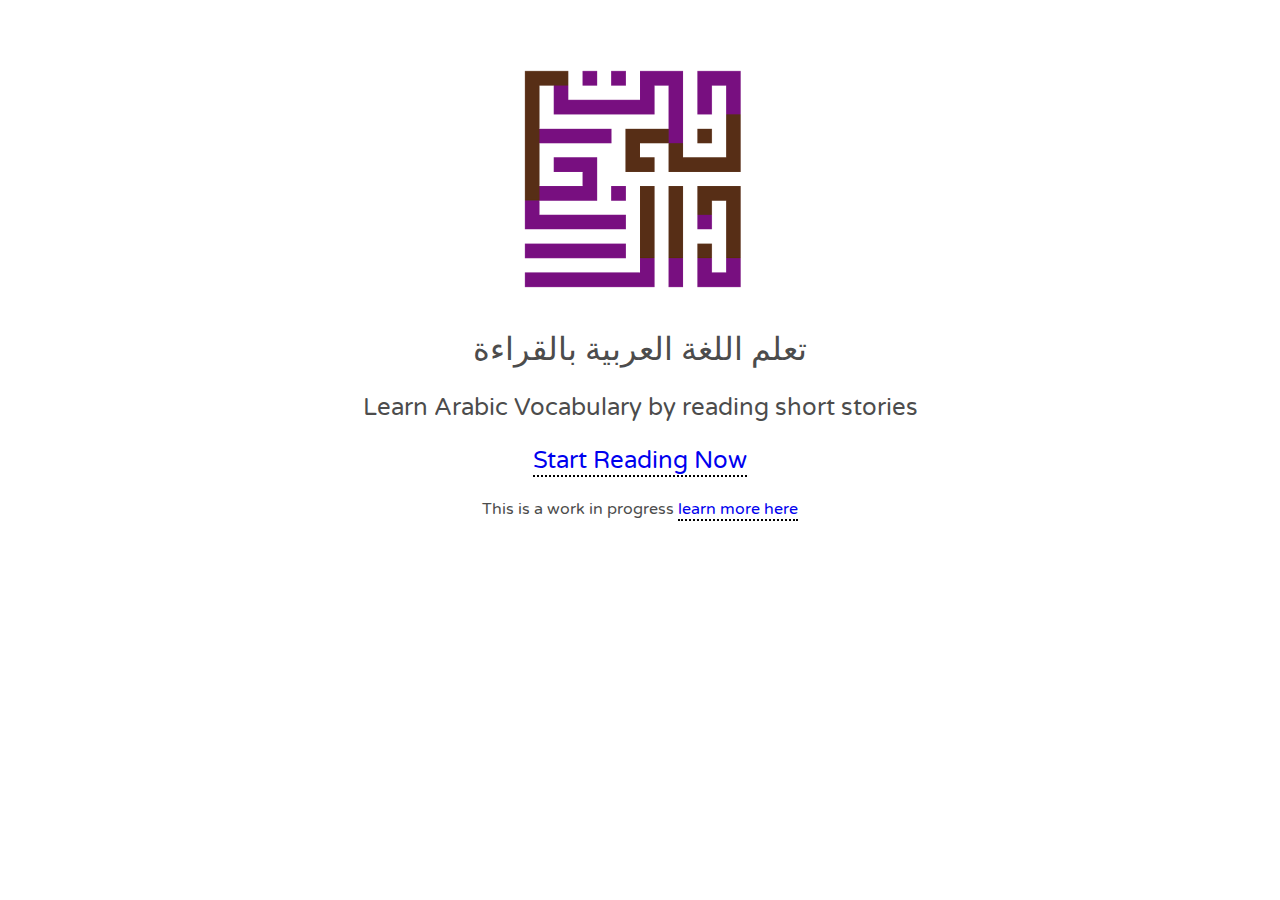
<file: index.html>
<!DOCTYPE html>
<html lang="en">
<head>
  <meta charset="UTF-8">
  <meta http-equiv="X-UA-Compatible" content="IE=edge">
  <meta name="viewport" content="width=device-width, initial-scale=1.0">
  <link rel="stylesheet" href="css/styles.css">

  <title>Arabic Short Stories</title>
</head>
<body>

  <div class="container">
    <div class="intro-text">
      <img class="intro-image" src="img/titleImage.png" height="50%" width="50%">
      <div class="intro-arabic-text">تعلم اللغة العربية بالقراءة</div>
      <p class="intro-sub-text">Learn Arabic Vocabulary by reading short stories</p>

      <p class="intro-sub-text"><u class="decoration"><a href="pages/story-select-page.html">Start Reading Now</a></u></p>

      <p>This is a work in progress <a href="pages/about.html"><u class="decoration">learn more here</u></a></p>
    </div>
  </div>

</body>
</file>
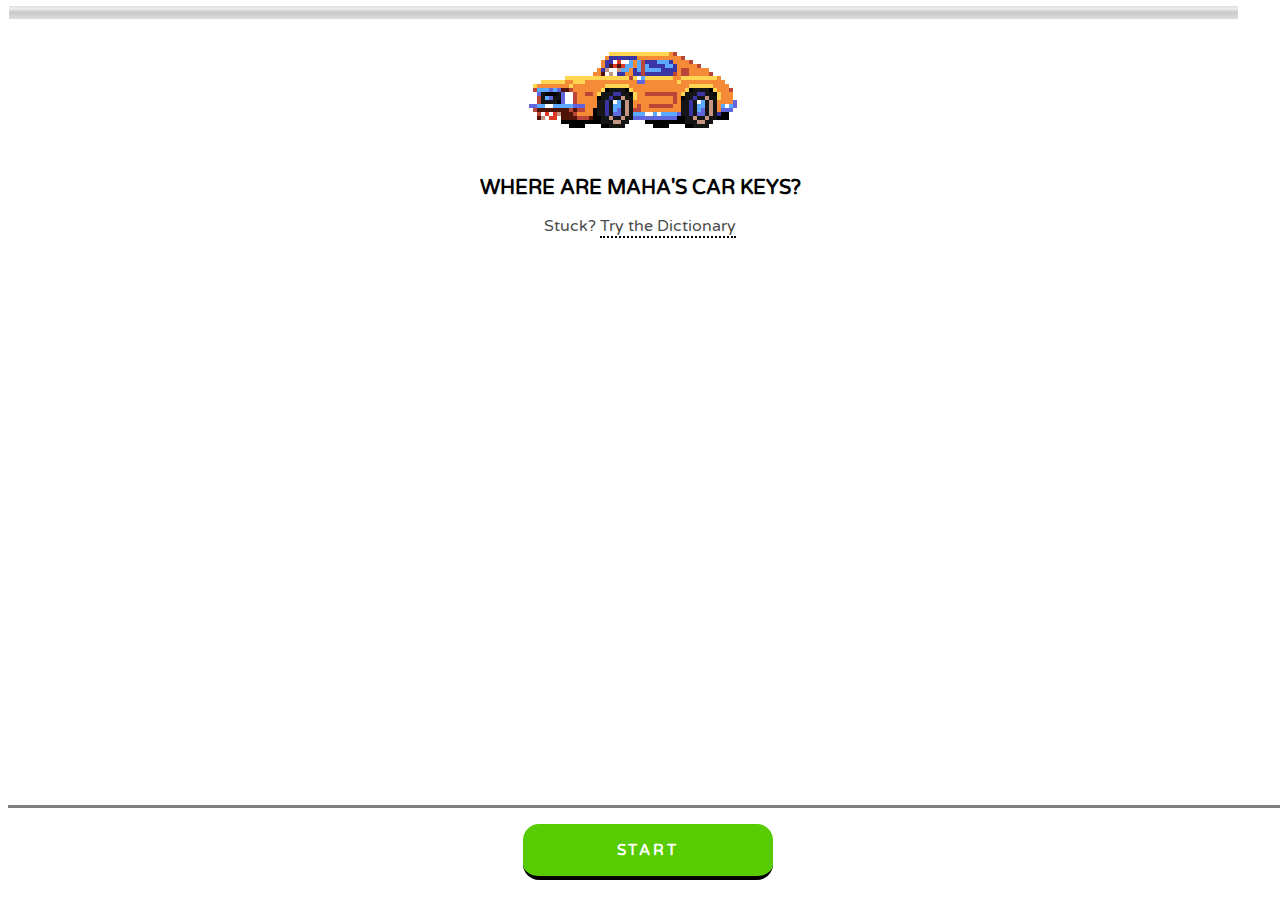
<file: MahaKeysStory.html>
<!DOCTYPE html>
<html lang="en">
<head>
  <meta charset="UTF-8">
  <meta http-equiv="X-UA-Compatible" content="IE=edge">
  <meta name="viewport" content="width=device-width, initial-scale=1.0">
  <link rel="stylesheet" href="css/styles.css">

  <title>Arabic Short Stories</title>
</head>
<body>
  
  <div class="container" id="dictionary-container">
    <div class="story-title">Dictionary</div>
    <img class="story-title-image" src="img/CarKeysTitle.png" alt="title-image">

    <p class="intro-text"><span id="dictionary" onclick="dictionaryToggle()"><u class="decoration">Back to the Story </u></span>
    
    <div class="dictionary-pair">
      <div>صباح الخير</div>
      <div>Good Morning</div>
      <br>

      <div>مها</div>
      <div>Maha (a name)</div>
      <br>

      <div>مفاتيحي</div>
      <div>My keys</div> 
      <br>

      <div>اين</div>
      <div>Where</div>
      <br>

      <div>للذهاب إلى</div>
      <div>To go to</div>
      <br>

      <div>أحتاجهم</div>
      <div>I need them</div>
      <br>

      <div>نعم</div>
      <div>Yes</div>
      <br>

      <div>العمل</div>
      <div>Work</div>
      <br>

      <div>أحتاج</div>
      <div>I need</div>
      <br>

      <div>سيارتي</div>
      <div>My car</div>
      <br>

      <div>مفاتيح</div>
      <div>Keys</div>
      <br>

      <div>على</div>
      <div>On (not to be confused with the name Ali)</div>
      <br>

      <div>هنا</div>
      <div>Here</div>
      <br>

      <div>الطاولة</div>
      <div>Table</div>
    </div>

  </div>

  <div class="container" id="story-container">
    <div class="header sticky-header">
      <meter id="progress-bar"
        min="0" max="100"
        value="0">
      </meter>
    </div>


    <img class="story-title-image" id="story-title-image" src="img/CarKeysTitle.png" alt="title-image">
    <div class="story-title">Where are Maha's Car Keys?</div>

    <div class="intro-text">
      <p>Stuck? <span id="dictionary" onclick="dictionaryToggle()"><u class="decoration">Try the Dictionary</u></span>
    </div>

    <div id="dialog-group">

      <!-- 1. -->
      <div class="dialog-container">
        <div class="dialog-avatar">
          <img src="img/MaleSpeaker.png" alt="avatar-img" height="50px" width="50px"> 
        </div>

        <div class="dialog-box">
          
          <div class="popup">
            <img src="img/speaker.png" class="speak-icon"> <u class="decoration" onclick="standardPopup('goodMorningPopup')">صباح الخير</u>
            <span class="popuptext" id="goodMorningPopup">
              Good morning
            </span>
            مها
          </div>
          
        </div>
      </div>

      <!-- 2. -->
      <div class="dialog-container">
        <div class="dialog-avatar">
          <img src="img/FemaleSpeaker.png" alt="avatar-img" height="50px" width="50px"> 
        </div>
        
        <div class="dialog-box">

          <div class="popup">
            <img src="img/speaker.png" class="speak-icon"> اين <u class="decoration" onclick="standardPopup('whereAreMyKeysPopup')">مفاتيحي</u> ؟ 
            <span class="popuptext" id="whereAreMyKeysPopup">
              My keys
            </span>
          </div>

        </div>

      </div>
      
      <!-- 3.  -->
      <div class="dialog-container">
        <div class="dialog-avatar">
          <img src="img/MaleSpeaker.png" alt="avatar-img" height="50px" width="50px"> 
        </div>
        
        <div class="dialog-box">

          <div class="popup">
            <img src="img/speaker.png" class="speak-icon"> <u class="decoration" onclick="standardPopup('yourKeysPopup')">مفاتيحك</u> ؟
          <span class="popuptext" id="yourKeysPopup">
            Your keys
          </span>
        </div>

        </div>

      </div>

      <!-- 4. -->
      <div class="dialog-container">
        <div class="dialog-avatar">
          <img src="img/FemaleSpeaker.png" alt="avatar-img" height="50px" width="50px"> 
        </div>
        
        <div class="dialog-box">

          <div class="popup">
            <img src="img/speaker.png" class="speak-icon"> نعم، <u class="decoration" onclick="standardPopup('iNeedThemForWorkPopup')">أحتاجهم</u> للذهاب إلى العمل
          <span class="popuptext" id="iNeedThemForWorkPopup">
            I need them
          </span>
        </div>

        </div>

      </div>

      <!-- Question 1 -->
      <div class="question-container">
        <p class="question-text">Maha can't find her keys?</p>

        <input type="radio" id="yes-find-keys" name="find-keys-question" value="yes" onclick="findKeysQuestion()">
        <label for="yes-keys"> Yes</label><br>
        <input type="radio" id="no-find-keys" name="find-keys-question" value="no" onclick="findKeysQuestion()">
        <label for="no-keys"> No</label><br>
      </div>

      <!-- 5. -->
      <div class="dialog-container">
        <div class="dialog-avatar">
          <img src="img/FemaleSpeaker.png" alt="avatar-img" height="50px" width="50px"> 
        </div>
        
        <div class="dialog-box">

          <div class="popup">
            <img src="img/speaker.png" class="speak-icon"> أحتاج <u class="decoration" onclick="standardPopup('iNeedMyCarKeys')">  مفاتيح سيارتي</u>
            <span class="popuptext" id="iNeedMyCarKeys">
              My Car keys
            </span>
          </div>

        </div>

      </div>


      <!-- 6. -->
      <div class="dialog-container">
        <div class="dialog-avatar">
          <img src="img/MaleSpeaker.png" alt="avatar-img" height="50px" width="50px"> 
        </div>
        
        <div class="dialog-box">

          <div class="popup">
            <img src="img/speaker.png" class="speak-icon"> مها ، مفاتيحك هنا على <u class="decoration" onclick="standardPopup('youLeftYourKeysOnTheTable')">الطاولة</u>
            <span class="popuptext" id="youLeftYourKeysOnTheTable">
              Table
            </span>
          </div>

        </div>

      </div>

      <!-- Question 2 -->
      <div class="question-container">
        <p class="question-text">Where were Maha's keys?</p>

        <input type="radio" id="on-the-table" name="find-keys-question" value="Table" onclick="whereAreMahasKeysQuestion()">
        <label for="on-the-table"> On the table</label><br>
        <input type="radio" id="in-her-car" name="find-keys-question" value="Car" onclick="whereAreMahasKeysQuestion()">
        <label for="in-her-car"> In her car</label><br>
        <input type="radio" id="on-her-bed" name="find-keys-question" value="Bed" onclick="whereAreMahasKeysQuestion()">
        <label for="on-her-bed"> On her bed</label><br>
      </div>


      <!-- 7. -->
      <div class="dialog-container">
        <div class="dialog-avatar">
          <img src="img/FemaleSpeaker.png" alt="avatar-img" height="50px" width="50px"> 
        </div>
        
        <div class="dialog-box">

          <div class="popup">
            <img src="img/speaker.png" class="speak-icon"> آسف أنا <u class="decoration" onclick="standardPopup('iAmTiredAndWorkTooMuch')">تعبت</u> وأنا أعمل كثيرا
            <span class="popuptext" id="iAmTiredAndWorkTooMuch">
            Tired
            </span>
          </div>

        </div>

      </div>

      <!-- Question 3 -->
      <div class="question-container">
        <p class="question-text">Which word means tired?</p>

        <input type="radio" id="tired" name="which-word-means-tired" value="تعبت" onclick="whichWordMeansTired()">
        <label for="tired"> تعبت</label><br>
        <input type="radio" id="car" name="which-word-means-tired" value="سيارة" onclick="whichWordMeansTired()">
        <label for="car"> سيارة</label><br>
        <input type="radio" id="donkey" name="which-word-means-tired" value="حمار" onclick="whichWordMeansTired()">
        <label for="donkey"> حمار</label><br>
      </div>


      <!-- 8. -->
      <div class="dialog-container">
        <div class="dialog-avatar">
          <img src="img/MaleSpeaker.png" alt="avatar-img" height="50px" width="50px"> 
        </div>
        
        <div class="dialog-box">

          <div class="popup">
            <img src="img/speaker.png" class="speak-icon"> هل <u class="decoration" onclick="standardPopup('doYouWant')">تريد</u> <u class="decoration-two" onclick="standardPopup('coffee')"> قهوة ؟ </u>
            <span class="popuptext" id="coffee">
              Coffee
            </span>
            <span class="popuptext" id="doYouWant">
              Do you want?
            </span>
          </div>

        </div>

      </div>

      <!-- 9. -->

      <div class="dialog-container">
        <div class="dialog-avatar">
          <img src="img/FemaleSpeaker.png" alt="avatar-img" height="50px" width="50px"> 
        </div>
        
        <div class="dialog-box">

          <div class="popup">
            <img src="img/speaker.png" class="speak-icon"> نعم <u class="decoration" onclick="standardPopup('please')">من فضلك</u> 
            <span class="popuptext" id="please">
              Please
            </span>
          </div>

        </div>

      </div>

      <!-- 10. -->
      <div class="dialog-container">
        <div class="dialog-avatar">
          <img src="img/MaleSpeaker.png" alt="avatar-img" height="50px" width="50px"> 
        </div>
        
        <div class="dialog-box">

          <div class="popup">
            <img src="img/speaker.png" class="speak-icon"> <u class="decoration" onclick="standardPopup('iPut')">انا وضعت</u> قهوتك على الطاولة
            <span class="popuptext" id="iPut">
              I put
            </span>
          </div>

        </div>

      </div>    
      
      <!-- 11. -->
      <div class="dialog-container">
        <div class="dialog-avatar">
          <img src="img/FemaleSpeaker.png" alt="avatar-img" height="50px" width="50px"> 
        </div>
        
        <div class="dialog-box">

          <div class="popup">
            <img src="img/speaker.png" class="speak-icon"> هل <u class="decoration" onclick="standardPopup('doYouHave')">عندك</u> سكر
            <span class="popuptext" id="doYouHave">
              Do you have?
            </span>
          </div>

        </div>

      </div>

      <!-- Question 3 -->
      <div class="question-container">
        <p class="question-text">What is Maha doing?</p>

        <input type="radio" id="looking-for-sugar" name="which-word-means-tired" value="looking-for-sugar" onclick="whatIsMahaLookingFor()">
        <label for="tired"> Looking for sugar</label><br>
        <input type="radio" id="complaining-about-something" name="which-word-means-tired" value="complaining-about-something" onclick="whatIsMahaLookingFor()">
        <label for="car"> Complaining about something</label><br>
        <input type="radio" id="looking-for-coffee" name="which-word-means-tired" value="looking-for-coffee" onclick="whatIsMahaLookingFor()">
        <label for="donkey"> Looking for coffee</label><br>
      </div>

      <!-- 11. -->
      <div class="dialog-container">
        <div class="dialog-avatar">
          <img src="img/Coffee.png" alt="avatar-img" height="50px" width="50px"> 
        </div>
        
        <div class="dialog-box">

          <div class="popup">
            <img src="img/speaker.png" class="speak-icon"> مها <u class="decoration" onclick="standardPopup('sheDrinks')">تشرب</u>  قهوتها  
            <span class="popuptext" id="sheDrinks">
              She drinks
            </span>
          </div>

        </div>

      </div>

      <!-- 12. -->
      <div class="dialog-container">
        <div class="dialog-avatar">
          <img src="img/FemaleSpeaker.png" alt="avatar-img" height="50px" width="50px"> 
        </div>
        
        <div class="dialog-box">

          <div class="popup">
            <img src="img/speaker.png" class="speak-icon"><u class="decoration" onclick="standardPopup('ohNo')">أوه لا!</u>
            <span class="popuptext" id="ohNo">
            Oh no!
            </span>
          </div>

        </div>

      </div>

      <!-- 13. -->
      <div class="dialog-container">
        <div class="dialog-avatar">
          <img src="img/MaleSpeaker.png" alt="avatar-img" height="50px" width="50px"> 
        </div>
        
        <div class="dialog-box">

          <div class="popup">
            <img src="img/speaker.png" class="speak-icon"> ماذا <u class="decoration" onclick="standardPopup('happened')"> حدث ؟</u> 
            <span class="popuptext" id="happened">
            Happened
            </span>
          </div>

        </div>

      </div>
      
      <!-- 14. -->
      <div class="dialog-container">
        <div class="dialog-avatar">
          <img src="img/FemaleSpeaker.png" alt="avatar-img" height="50px" width="50px"> 
        </div>
        
        <div class="dialog-box">

          <div class="popup">
            <img src="img/speaker.png" class="speak-icon"> هذا ليس سكر. هذا <u class="decoration" onclick="standardPopup('salt')">ملح </u>
            <span class="popuptext" id="salt">
            Salt
            </span>
          </div>

        </div>

      </div>    
      
      <!-- 15. -->
      <div class="dialog-container">
        <div class="dialog-avatar">
          <img src="img/MaleSpeaker.png" alt="avatar-img" height="50px" width="50px"> 
        </div>
        
        <div class="dialog-box">

          <div class="popup">
            <img src="img/speaker.png" class="speak-icon"> مها ، أنت متعبة <u class="decoration" onclick="standardPopup('very')">جدًا</u> 
            <span class="popuptext" id="very">
            Very
            </span>
          </div>

        </div>

      </div>

      <!-- Question 4 -->
      <div class="question-container">
        <p class="question-text">Maha was so tired she did what?</p>

        <input type="radio" id="put-salt-in-her-coffee" name="maha-was-so-tired-she-did-what" value="put-salt-in-her-coffee" onclick="mahaWasSoTiredSheDidWhatQuestion()">
        <label for="tired"> Put salt in her coffee</label><br>
        <input type="radio" id="fell-asleep" name="maha-was-so-tired-she-did-what" value="fell-asleep" onclick="mahaWasSoTiredSheDidWhatQuestion()">
        <label for="car"> Fell asleep</label><br>
        <input type="radio" id="dropped-her-keys-in-the-coffee" name="maha-was-so-tired-she-did-what" value="dropped-her-keys-in-the-coffee" onclick="mahaWasSoTiredSheDidWhatQuestion()">
        <label for="donkey"> Dropped her keys in her coffee</label><br>
      </div>

      <!-- 15. -->
      <div class="dialog-container">
        <div class="dialog-avatar">
          <img src="img/MaleSpeaker.png" alt="avatar-img" height="50px" width="50px"> 
        </div>
        
        <div class="dialog-box">

          <div class="popup">
            <img src="img/speaker.png" class="speak-icon"> مها <u class="decoration" onclick="standardPopup('youShould')">يجب أن</u>  <u class="decoration-two" onclick="standardPopup('sleep')">تنام </u> 
            <span class="popuptext" id="sleep">
            Sleep
            </span>
            <span class="popuptext" id="youShould">
            You should
            </span>
          </div>

        </div>

      </div>

    </div>

    <div>
      <br><br><br><br>
    </div>

    <div class="bottom-area" id="bottom-area">
      <div id="feedback-text"></div>
      <button class="continue-button" id="start" onclick="startDialogue()">
        Start
      </button>
      <button class="continue-button" id="continue" onclick="nextItem()">
        Continue
      </button>
      <br>

    </div>
  </div>

  <script src="js/script.js"></script>

</body>
</html>
</file>
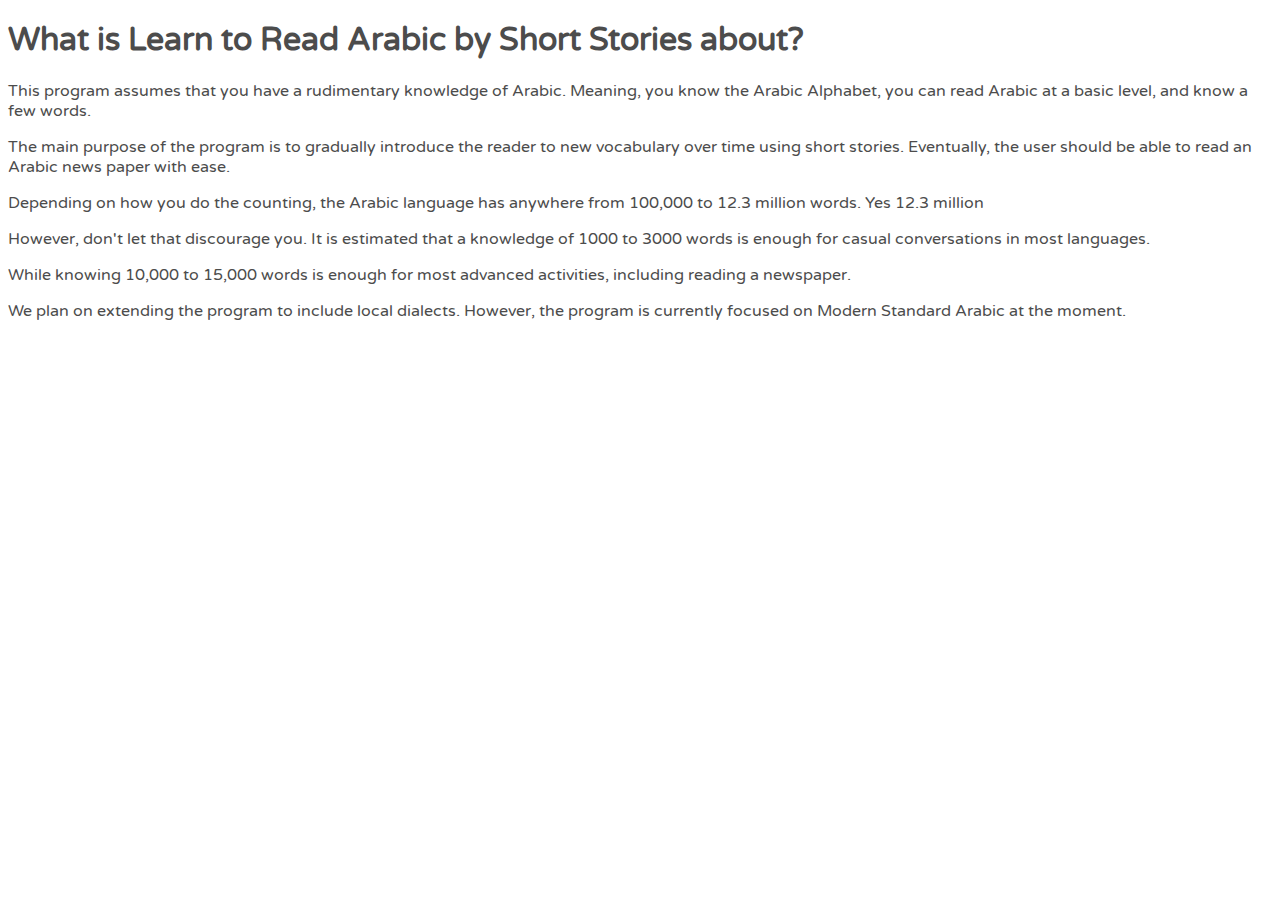
<file: pages/about.html>
<!DOCTYPE html>
<html lang="en">
<head>
  <meta charset="UTF-8">
  <meta http-equiv="X-UA-Compatible" content="IE=edge">
  <meta name="viewport" content="width=device-width, initial-scale=1.0">
  <link rel="stylesheet" href="../css/styles.css">
  <title>About</title>
</head>
<body>
  <div class="container">
    <h1>What is Learn to Read Arabic by Short Stories about?</h1>

    <p>This program assumes that you have a rudimentary knowledge of Arabic. Meaning, you know the Arabic Alphabet, you can read Arabic at a basic level, and know a few words.</p>
  
    <p>The main purpose of the program is to gradually introduce the reader to new vocabulary over time using short stories. Eventually, the user should be able to read an Arabic news paper with ease.</p>
  
    <p>Depending on how you do the counting, the Arabic language has anywhere from 100,000 to 12.3 million words. Yes 12.3 million</p>
  
    <p>However, don't let that discourage you. It is estimated that a knowledge of 1000 to 3000 words is enough for casual conversations in most languages.</p>
  
    <p>While knowing 10,000 to 15,000 words is enough for most advanced activities, including reading a newspaper.</p>
  
    <p>We plan on extending the program to include local dialects. However, the program is currently focused on Modern Standard Arabic at the moment.</p>  
  </div>

</body>
</html>
</file>
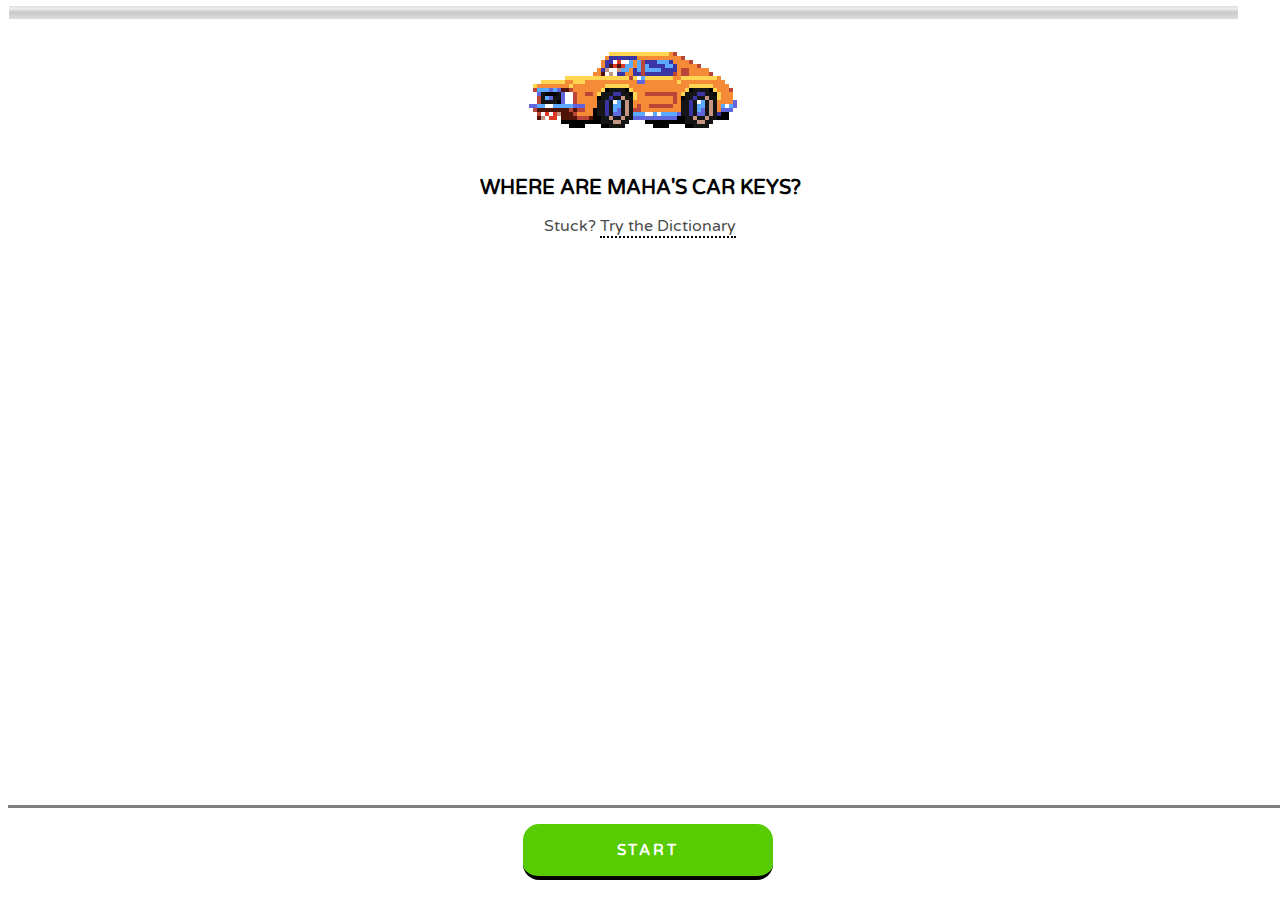
<file: pages/maha-keys-story.html>
<!DOCTYPE html>
<html lang="en">
<head>
  <meta charset="UTF-8">
  <meta http-equiv="X-UA-Compatible" content="IE=edge">
  <meta name="viewport" content="width=device-width, initial-scale=1.0">
  <link rel="stylesheet" href="../css/styles.css">

  <title>Arabic Short Stories</title>
</head>
<body>

  <div class="container" id="dictionary-container">
    <div class="story-title">Dictionary</div>
    <img class="story-title-image" src="../img/CarKeysTitle.png" alt="title-image">

    <p class="intro-text"><span id="dictionary" onclick="dictionaryToggle()"><u class="decoration">Back to the Story </u></span>
    
    <div class="dictionary-pair">
      <div>صباح الخير</div>
      <div>Good Morning</div>
      <br>

      <div>مها</div>
      <div>Maha (a name)</div>
      <br>

      <div>مفاتيحي</div>
      <div>My keys</div> 
      <br>

      <div>اين</div>
      <div>Where</div>
      <br>

      <div>للذهاب إلى</div>
      <div>To go to</div>
      <br>

      <div>أحتاجهم</div>
      <div>I need them</div>
      <br>

      <div>نعم</div>
      <div>Yes</div>
      <br>

      <div>العمل</div>
      <div>Work</div>
      <br>

      <div>أحتاج</div>
      <div>I need</div>
      <br>

      <div>سيارتي</div>
      <div>My car</div>
      <br>

      <div>مفاتيح</div>
      <div>Keys</div>
      <br>

      <div>على</div>
      <div>On (not to be confused with the name Ali)</div>
      <br>

      <div>هنا</div>
      <div>Here</div>
      <br>

      <div>الطاولة</div>
      <div>Table</div>
    </div>

  </div>

  <div class="container" id="story-container">

    <div class="header sticky-header">
      <meter id="progress-bar"
        min="0" max="100"
        value="0">
      </meter>
    </div>


    <img class="story-title-image" id="story-title-image" src="../img/CarKeysTitle.png" alt="title-image">
    <div class="story-title">Where are Maha's Car Keys?</div>

    <div class="intro-text">
      <p>Stuck? <span id="dictionary" onclick="dictionaryToggle()"><u class="decoration">Try the Dictionary</u></span>
    </div>

    <div id="dialog-group">

      <!-- 1. -->
      <div class="dialog-container">
        <div class="dialog-avatar">
          <img src="../img/MaleSpeaker.png" alt="avatar-img" height="50px" width="50px"> 
        </div>

        <div class="dialog-box">
          
          <div class="popup">
            <img onclick="speakArabic('صباح الخير مها')" src="../img/speaker.png" class="speak-icon"> <u class="decoration" onclick="standardPopup('goodMorningPopup')">صباح الخير</u>
            <span class="popuptext" id="goodMorningPopup">
              Good morning
            </span>
            مها
          </div>

        </div>
      </div>

      <!-- 2. -->
      <div class="dialog-container">
        <div class="dialog-avatar">
          <img src="../img/FemaleSpeaker.png" alt="avatar-img" height="50px" width="50px"> 
        </div>
        
        <div class="dialog-box">

          <div class="popup">
            <img onclick="speakArabic('اين مفاتيحي ')" src="../img/speaker.png" class="speak-icon"> اين <u class="decoration" onclick="standardPopup('whereAreMyKeysPopup')">مفاتيحي</u> ؟ 
            <span class="popuptext" id="whereAreMyKeysPopup">
              My keys
            </span>
          </div>

        </div>

      </div>
      
      <!-- 3.  -->
      <div class="dialog-container">
        <div class="dialog-avatar">
          <img src="../img/MaleSpeaker.png" alt="avatar-img" height="50px" width="50px"> 
        </div>
        
        <div class="dialog-box">

          <div class="popup">
            <img onclick="speakArabic('مفاتيحك')" src="../img/speaker.png" class="speak-icon"> <u class="decoration" onclick="standardPopup('yourKeysPopup')">مفاتيحك</u> ؟
          <span class="popuptext" id="yourKeysPopup">
            Your keys
          </span>
        </div>

        </div>

      </div>

      <!-- 4. -->
      <div class="dialog-container">
        <div class="dialog-avatar">
          <img src="../img/FemaleSpeaker.png" alt="avatar-img" height="50px" width="50px"> 
        </div>
        
        <div class="dialog-box">

          <div class="popup">
            <img onclick="speakArabic('نعم،أحتاجهم للذهاب إلى العمل ')" src="../img/speaker.png" class="speak-icon"> نعم، <u class="decoration" onclick="standardPopup('iNeedThemForWorkPopup')">أحتاجهم</u> للذهاب إلى العمل
          <span class="popuptext" id="iNeedThemForWorkPopup">
            I need them
          </span>
        </div>

        </div>

      </div>

      <!-- Question 1 -->
      <div class="question-container">
        <p class="question-text">Maha can't find her keys?</p>

        <input type="radio" id="yes-find-keys" name="find-keys-question" value="yes" onclick="findKeysQuestion()">
        <label for="yes-keys">YES</label>
        <input type="radio" id="no-find-keys" name="find-keys-question" value="no" onclick="findKeysQuestion()">
        <label for="no-keys">NO</label>
      </div>

      <!-- 5. -->
      <div class="dialog-container">
        <div class="dialog-avatar">
          <img src="../img/FemaleSpeaker.png" alt="avatar-img" height="50px" width="50px"> 
        </div>
        
        <div class="dialog-box">

          <div class="popup">
            <img onclick="speakArabic('أحتاج مفاتيح سيارتي')" src="../img/speaker.png" class="speak-icon"> أحتاج <u class="decoration" onclick="standardPopup('iNeedMyCarKeys')">  مفاتيح سيارتي</u>
            <span class="popuptext" id="iNeedMyCarKeys">
              My Car keys
            </span>
          </div>

        </div>

      </div>


      <!-- 6. -->
      <div class="dialog-container">
        <div class="dialog-avatar">
          <img src="../img/MaleSpeaker.png" alt="avatar-img" height="50px" width="50px"> 
        </div>
        
        <div class="dialog-box">

          <div class="popup">
            <img onclick="speakArabic('مها مفاتيحك هنا على الطاولة')" src="../img/speaker.png" class="speak-icon"> مها ، مفاتيحك هنا على <u class="decoration" onclick="standardPopup('youLeftYourKeysOnTheTable')">الطاولة</u>
            <span class="popuptext" id="youLeftYourKeysOnTheTable">
              Table
            </span>
          </div>

        </div>

      </div>

      <!-- Question 2 -->
      <div class="question-container">
        <p class="question-text">Where were Maha's keys?</p>

        <input type="radio" id="on-the-table" name="find-keys-question" value="Table" onclick="whereAreMahasKeysQuestion()">
        <label for="on-the-table">On the table</label><br>
        <input type="radio" id="in-her-car" name="find-keys-question" value="Car" onclick="whereAreMahasKeysQuestion()">
        <label for="in-her-car">In her car&nbsp&nbsp&nbsp&nbsp&nbsp</label><br>
        <input type="radio" id="on-her-bed" name="find-keys-question" value="Bed" onclick="whereAreMahasKeysQuestion()">
        <label for="on-her-bed">On her bed&nbsp&nbsp</label><br>
      </div>


      <!-- 7. -->
      <div class="dialog-container">
        <div class="dialog-avatar">
          <img src="../img/FemaleSpeaker.png" alt="avatar-img" height="50px" width="50px"> 
        </div>
        
        <div class="dialog-box">

          <div class="popup">
            <img onclick="speakArabic(' آسف أنا تعبت وأنا أعمل كثيرا')" src="../img/speaker.png" class="speak-icon"> آسف أنا <u class="decoration" onclick="standardPopup('iAmTiredAndWorkTooMuch')">تعبت</u> وأنا أعمل كثيرا
            <span class="popuptext" id="iAmTiredAndWorkTooMuch">
            Tired
            </span>
          </div>

        </div>

      </div>

      <!-- Question 3 -->
      <div class="question-container">
        <p class="question-text">Which word means tired?</p>

        <input type="radio" id="tired" name="which-word-means-tired" value="تعبت" onclick="whichWordMeansTired()">
        <label for="tired">تعبت&nbsp</label><br>
        <input type="radio" id="car" name="which-word-means-tired" value="سيارة" onclick="whichWordMeansTired()">
        <label for="car">سيارة</label><br>
        <input type="radio" id="donkey" name="which-word-means-tired" value="حمار" onclick="whichWordMeansTired()">
        <label for="donkey">حمار&nbsp</label><br>
      </div>


      <!-- 8. -->
      <div class="dialog-container">
        <div class="dialog-avatar">
          <img src="../img/MaleSpeaker.png" alt="avatar-img" height="50px" width="50px"> 
        </div>
        
        <div class="dialog-box">

          <div class="popup">
            <img onclick="speakArabic('هل تريد قهوة')"  src="../img/speaker.png" class="speak-icon"> هل <u class="decoration" onclick="standardPopup('doYouWant')">تريد</u> <u class="decoration-two" onclick="standardPopup('coffee')"> قهوة ؟ </u>
            <span class="popuptext" id="coffee">
              Coffee
            </span>
            <span class="popuptext" id="doYouWant">
              Do you want?
            </span>
          </div>

        </div>

      </div>

      <!-- 9. -->

      <div class="dialog-container">
        <div class="dialog-avatar">
          <img src="../img/FemaleSpeaker.png" alt="avatar-img" height="50px" width="50px"> 
        </div>
        
        <div class="dialog-box">

          <div class="popup">
            <img onclick="speakArabic('نعم من فضلك')" src="../img/speaker.png" class="speak-icon"> نعم <u class="decoration" onclick="standardPopup('please')">من فضلك</u> 
            <span class="popuptext" id="please">
              Please
            </span>
          </div>

        </div>

      </div>

      <!-- 10. -->
      <div class="dialog-container">
        <div class="dialog-avatar">
          <img src="../img/MaleSpeaker.png" alt="avatar-img" height="50px" width="50px"> 
        </div>
        
        <div class="dialog-box">

          <div class="popup">
            <img onclick="speakArabic('انا وضعت قهوتك على الطاولة')" src="../img/speaker.png" class="speak-icon"> <u class="decoration" onclick="standardPopup('iPut')">انا وضعت</u> قهوتك على الطاولة
            <span class="popuptext" id="iPut">
              I put
            </span>
          </div>

        </div>

      </div>    
      
      <!-- 11. -->
      <div class="dialog-container">
        <div class="dialog-avatar">
          <img src="../img/FemaleSpeaker.png" alt="avatar-img" height="50px" width="50px"> 
        </div>
        
        <div class="dialog-box">

          <div class="popup">
            <img onclick="speakArabic('هل عندك سكر')" src="../img/speaker.png" class="speak-icon"> هل <u class="decoration" onclick="standardPopup('doYouHave')">عندك</u> سكر
            <span class="popuptext" id="doYouHave">
              Do you have?
            </span>
          </div>

        </div>

      </div>

      <!-- Question 3 -->
      <div class="question-container">
        <p class="question-text">What is Maha doing?</p>

        <input type="radio" id="looking-for-sugar" name="which-word-means-tired" value="looking-for-sugar" onclick="whatIsMahaLookingFor()">
        <label for="tired">Looking for sugar&nbsp</label><br>
        <input type="radio" id="complaining-about-something" name="which-word-means-tired" value="complaining-about-something" onclick="whatIsMahaLookingFor()">
        <label for="car">Complaining again</label><br>
        <input type="radio" id="looking-for-coffee" name="which-word-means-tired" value="looking-for-coffee" onclick="whatIsMahaLookingFor()">
        <label for="donkey">Looking for coffee</label><br>
      </div>

      <!-- 11. -->
      <div class="dialog-container">
        <div class="dialog-avatar coffee-icon">
          <img src="../img/Coffee.png" alt="avatar-img" height="50px" width="50px"> 
        </div>
        
        <div class="dialog-box">

          <div class="popup">
            <img onclick="speakArabic('مها تشرب قهوتها')" src="../img/speaker.png" class="speak-icon"> مها <u class="decoration" onclick="standardPopup('sheDrinks')">تشرب</u>  قهوتها  
            <span class="popuptext" id="sheDrinks">
              She drinks
            </span>
          </div>

        </div>

      </div>

      <!-- 12. -->
      <div class="dialog-container">
        <div class="dialog-avatar">
          <img src="../img/FemaleSpeaker.png" alt="avatar-img" height="50px" width="50px"> 
        </div>
        
        <div class="dialog-box">

          <div class="popup">
            <img onclick="speakArabic('أوه لا')"  src="../img/speaker.png" class="speak-icon"><u class="decoration" onclick="standardPopup('ohNo')">أوه لا!</u>
            <span class="popuptext" id="ohNo">
            Oh no!
            </span>
          </div>

        </div>

      </div>

      <!-- 13. -->
      <div class="dialog-container">
        <div class="dialog-avatar">
          <img src="../img/MaleSpeaker.png" alt="avatar-img" height="50px" width="50px"> 
        </div>
        
        <div class="dialog-box">

          <div class="popup">
            <img onclick="speakArabic('ماذا حدث')" src="../img/speaker.png" class="speak-icon"> ماذا <u class="decoration" onclick="standardPopup('happened')"> حدث ؟</u> 
            <span class="popuptext" id="happened">
            Happened
            </span>
          </div>

        </div>

      </div>
      
      <!-- 14. -->
      <div class="dialog-container">
        <div class="dialog-avatar">
          <img src="../img/FemaleSpeaker.png" alt="avatar-img" height="50px" width="50px"> 
        </div>
        
        <div class="dialog-box">

          <div class="popup">
            <img onclick="speakArabic('هذا ليس سكر . هذا ملح')" src="../img/speaker.png" class="speak-icon"> هذا ليس سكر. هذا <u class="decoration" onclick="standardPopup('salt')">ملح </u>
            <span class="popuptext" id="salt">
            Salt
            </span>
          </div>

        </div>

      </div>    
      
      <!-- 15. -->
      <div class="dialog-container">
        <div class="dialog-avatar">
          <img src="../img/MaleSpeaker.png" alt="avatar-img" height="50px" width="50px"> 
        </div>
        
        <div class="dialog-box">

          <div class="popup">
            <img onclick="speakArabic('مها ، أنت متعبة جدًا')" src="../img/speaker.png" class="speak-icon"> مها ، أنت متعبة <u class="decoration" onclick="standardPopup('very')">جدًا</u> 
            <span class="popuptext" id="very">
            Very
            </span>
          </div>

        </div>

      </div>

      <!-- Question 4 -->
      <div class="question-container">
        <p class="question-text">Maha was so tired she did what?</p>

        <input type="radio" id="put-salt-in-her-coffee" name="maha-was-so-tired-she-did-what" value="put-salt-in-her-coffee" onclick="mahaWasSoTiredSheDidWhatQuestion()">
        <label for="tired">Put salt in her coffee (×_×#)</label><br>
        <input type="radio" id="fell-asleep" name="maha-was-so-tired-she-did-what" value="fell-asleep" onclick="mahaWasSoTiredSheDidWhatQuestion()">
        <label for="car">Fell asleep on the table (-, - )</label><br>
        <input type="radio" id="dropped-her-keys-in-the-coffee" name="maha-was-so-tired-she-did-what" value="dropped-her-keys-in-the-coffee" onclick="mahaWasSoTiredSheDidWhatQuestion()">
        <label for="donkey">Dropped keys in her coffee&nbsp&nbsps</label><br>
      </div>

      <!-- 15. -->
      <div class="dialog-container">
        <div class="dialog-avatar">
          <img src="../img/MaleSpeaker.png" alt="avatar-img" height="50px" width="50px"> 
        </div>
        
        <div class="dialog-box">

          <div class="popup">
            <img onclick="speakArabic('مها يجب أن تنام')" src="../img/speaker.png" class="speak-icon"> مها <u class="decoration" onclick="standardPopup('youShould')">يجب أن</u>  <u class="decoration-two" onclick="standardPopup('sleep')">تنام </u> 
            <span class="popuptext" id="sleep">
            Sleep
            </span>
            <span class="popuptext" id="youShould">
            You should
            </span>
          </div>

        </div>

      </div>

    </div>

    <div>
      <br><br><br><br>
    </div>

    <div class="bottom-area" id="bottom-area">
      <div id="feedback-text"></div>
      <button class="continue-button" id="start" onclick="startDialogue()">
        Start
      </button>
      <button class="continue-button" id="continue" onclick="nextItem()">
        Continue
      </button>
      <br>

    </div>
  </div>

  <script src="../js/popups.js"></script>
  <script src="../js/textToSpeech.js"></script>
  <script src="../js/mahaKeysStory.js"></script>

  </body>
</html>
</file>
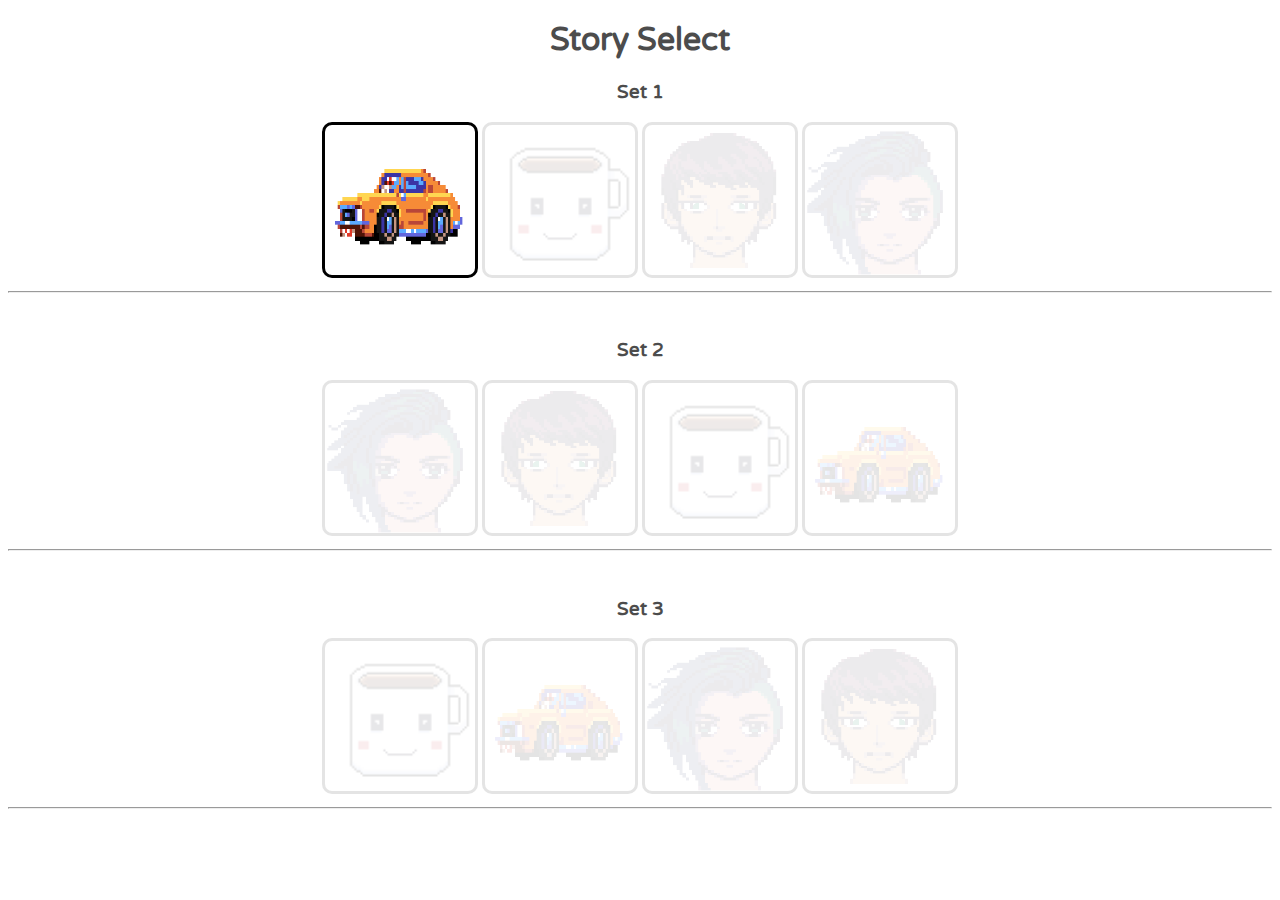
<file: pages/story-select-page.html>
<!DOCTYPE html>
<html lang="en">
<head>
  <meta charset="UTF-8">
  <meta http-equiv="X-UA-Compatible" content="IE=edge">
  <meta name="viewport" content="width=device-width, initial-scale=1.0">
  <link rel="stylesheet" href="../css/styles.css">
  <link rel="stylesheet" href="../css/storyselect.css">

  <title>Arabic Short Stories - Story Select</title>
</head>
<body>

  <div class="container">

    <div class="story-select-container">
      <h1>Story Select</h1>

      <h3>Set 1</h3>

      <a href="maha-keys-story.html"><img class="item" src="../img/CarStory.png" height=150 width=150></a>
      <img class="item-gray" src="../img/Coffee.png" height=150 width=150>
      <img class="item-gray" src="../img/MaleSpeaker.png" height=150 width=150>
      <img class="item-gray" src="../img/FemaleSpeaker.png" height=150 width=150>
      
      <hr>
      <br>

      <h3>Set 2</h3>

      <img class="item-gray" src="../img/FemaleSpeaker.png" height=150 width=150>
      <img class="item-gray" src="../img/MaleSpeaker.png" height=150 width=150>
      <img class="item-gray" src="../img/Coffee.png" height=150 width=150>
      <a href="maha-keys-story.html"><img class="item-gray" src="../img/CarStory.png" height=150 width=150></a>


      <hr>
      <br>

      <h3>Set 3</h3>

      <img class="item-gray" src="../img/Coffee.png" height=150 width=150>
      <a href="maha-keys-story.html"><img class="item-gray" src="../img/CarStory.png" height=150 width=150></a>
      <img class="item-gray" src="../img/FemaleSpeaker.png" height=150 width=150>
      <img class="item-gray" src="../img/MaleSpeaker.png" height=150 width=150>

      <hr>
      <br>

    </div>


  </div>

</body>
</file>
<file: css/styles.css>
/*
__ __ __ __
| Progres |
|  Title  |
__ __ __ __
|         |
| Dialog  |
|         |
|         |
__ __ __ __
| Bottom  |
__ __ __ __

CSS is arranaged from Top to Bottom
*/

/* Media Queries */
@media (min-width: 900px) {
  #dialog-group {
    margin: auto;
    width: 35%;
    padding: 10px;
    text-align: center;
  }
}
/* Universal Styles */

@font-face {
  font-family: varelaRound;
  src: url(../VarelaRound-Regular.ttf);
}

html {
  scroll-behavior: smooth;
}

* {
  font-family: varelaRound;
}

body {
  color: #4c4c4c
}

p {
  font-family: varelaRound, monospace
}

a { text-decoration: none; }

/* Progress Bar */
#progress-bar {
  width: 98%;
  height: 25px;
  border-radius: 20px;
  margin-bottom: 20px;
  background-color: #ffffff;
  text-align: center;
  margin-left: 0.5px;
  z-index: 20;
}

.sticky-header {
  position: fixed;
  top: 0;
  width: 98%;
  background-color: #ffffff;
  z-index: 20;
}

/* Title Section */
.story-title {
  margin-top: 8px;
  text-align: center;
  font-size: 20px; 
  color: black;
  text-transform: uppercase;
  font-weight: 700;
}

.story-title-image {
  display: block;
  margin-left: auto;
  margin-right: auto;
}

.intro-text {
  text-align: center;
}

.intro-arabic-text {
  font-size: 32px;
}

.intro-sub-text {
  font-size: 24px;
}

.intro-image {
  display: block;
  margin-left: auto;
  margin-right: auto;
  width: 25%;
  height: 25%;
  padding-top: 20px;
}

.intro-image:hover {
  animation: wobble .5s 1
}

.intro-image:focus {
  animation: wobble .5s 1
}


/* Dialog Section */
#dialog-group {
  height: auto;
  overflow-y: scroll;
  -webkit-animation: fadeIn 1s;
  animation: fadeIn 1s;
}

.dialog-container {
  color: #afafaf;
  display: flex;
  flex: 1 1 auto;
  font-size: 19px;
  font-weight: 500;
  line-height: 1.68;
  margin: 2px 10px 10px 39px;
  max-width: 100%;
  position: relative;
  -webkit-animation: fadeIn 1s;
  animation: fadeIn 1s;
}

.dialog-avatar {
  display: flex;
  height: 50px;
  margin-right: 12px;
  width: 50px;
}

.dialog-avatar:hover, .dialog-avatar.focus {
  animation: wobble .5s 1
}

.dialog-box {
  display: inline-block;
  margin-top: 0;
  position: relative;
  background-color: #fff;
  border: 2px solid #dedede;
  border-radius: 14px;
  border-top-left-radius: 0;
  max-width: 80%;
  padding: 10px 12px;
  color: black;
  z-index: 10;
}

.speak-icon {
  float: left;
  height: 30px;
  width: 30px;
  padding-right: 8px;
}

.hide { display: none;}

.question-container {
  border-radius: 10px;
  margin-bottom: 10px;
}

.question-text {
  font-size: 20px;
  padding-left: 5px;
}

input[type='radio'] { 
  transform: scale(2);
  margin: 10px;
}

/* Bottom Area */
.bottom-area {
  background-color: #ffffff;
  border-top: gray solid;
  bottom: 0;
  position: fixed;
  width: 100%;
  z-index: 10;
}

.continue-button {
  background-color: #58CC02;
  color: #fff;
  display: block;
  width: 250px;
  letter-spacing: 3px;  
  border-width: 0 0 4px;
  margin: 0 auto;
  border-radius: 16px;
  border-style: solid;
  padding: 16px 16px;
  font-size: 15px;
  font-weight: 700;
  line-height: 20px;
  white-space: nowrap;
  cursor: pointer;
  touch-action: manipulation;
  text-transform: uppercase;
  user-select: none;
  box-shadow:#58AA02;
  -webkit-user-select: none;
  -moz-user-select: none;
}

#feedback-text {
  font-weight: bold;
  font-size: 24px;
  margin: 16px;
  text-align: center;
}

.dictionary-pair {
  text-align: center;
  font-size: 18px;
  margin: 10px;
}

/* Special Pop up dialog text */
.popup {
  position: relative;
  display: inline-block;
  cursor: pointer;
  -webkit-user-select: none;
  -moz-user-select: none;
  -ms-user-select: none;
  user-select: none;
  z-index: 10;
}

/* Dotted underline on translatable words */
.decoration {
  border-bottom: 2px dotted #000;
  text-decoration: none;
}

/* Dotted underline used if there are two translatable words in a dialogue */
.decoration-two {
  border-bottom: 2px dotted #FF0000;
  text-decoration: none;
}

/* The actual popup */
.popup .popuptext {
  visibility: hidden;
  width: 160px;
  background-color: #EEE;
  color: #000;
  text-align: center;
  border-radius: 6px;
  padding: 8px 0;
  position: absolute;
  z-index: 1;
  bottom: 125%;
  left: 50%;
  margin-left: -80px;
  z-index: 10;
}

/* Popup arrow */
.popup .popuptext::after {
  content: "";
  position: absolute;
  top: 100%;
  left: 50%;
  margin-left: -5px;
  border-width: 5px;
  border-style: solid;
  border-color: #EEE transparent transparent transparent;
  z-index: 10;
}

/* Toggle this class - hide and show the popup */
.popup .show {
  visibility: visible;
  -webkit-animation: fadeIn 1s;
  animation: fadeIn 1s;
  z-index: 10;
}

/* Add animation (fade in) */
@-webkit-keyframes fadeIn {
  from {opacity: 0;} 
  to {opacity: 1;}
}

@keyframes fadeIn {
  from {opacity: 0;}
  to {opacity:1 ;}
}

.loading.show-loading {
  animation: loading-fade 1s 1 linear both;
}

.loading.hide-loading {
  animation: loading-fade-backwards 1s 1 linear both;   
  animation-direction: reverse;
}

/* Animations */
@keyframes wobble {
  25% {
    transform: rotate(15deg);
  }
  50% {
    transform: rotate(-15deg);
  }
  75% {
    transform: rotate(15deg);
  }
  100% {
    transform: rotate(0deg);
  }
}
</file>
<file: css/storyselect.css>
.story-select-container {
  text-align: center;
}

.item {
  border-radius: 10px;
  border: solid;
  border-color: black;
}

.item-gray {
  opacity: 0.1;
  border-radius: 10px;
  border: solid;
  border-color: black;
}

.item-gray:focus, .item:hover {
  animation: wobble .5s 1;
}

.item:focus, .item:hover { 
  animation: wobble .5s 1;
}

@keyframes wobble {
  25% {
    transform: rotate(25deg);
  }
  50% {
    transform: rotate(-25deg);
  }
  75% {
    transform: rotate(25deg);
  }
  100% {
    transform: rotate(0deg);
  }
}
</file>
